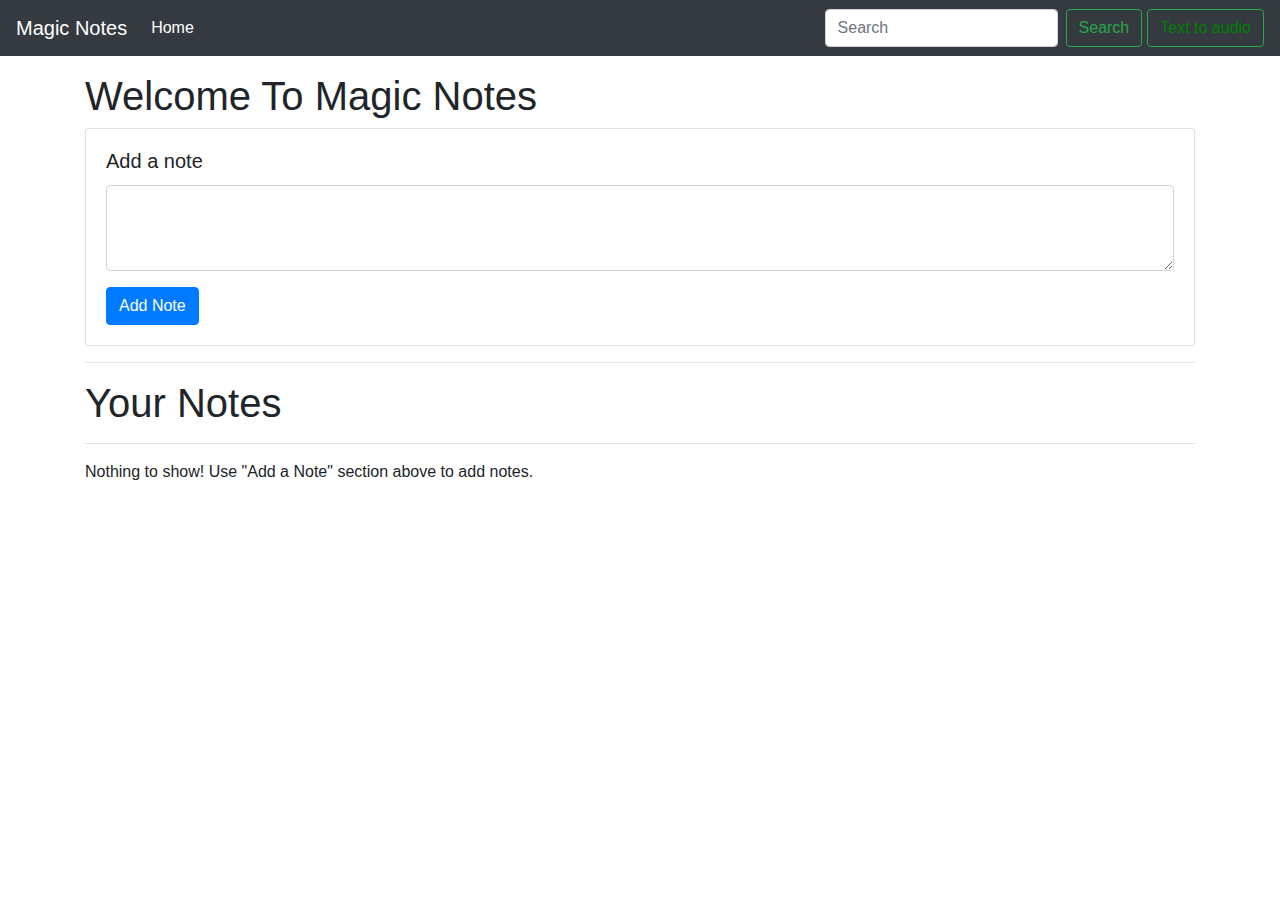
<file: notes.html>
<!DOCTYPE html>
<html lang="en">

<head>
    <meta charset="UTF-8">
    <meta name="viewport" content="width=device-width, initial-scale=1.0">
    <meta http-equiv="X-UA-Compatible" content="ie=edge">
    <title>Notes App</title>
    <link rel="stylesheet" href="https://stackpath.bootstrapcdn.com/bootstrap/4.3.1/css/bootstrap.min.css"
        integrity="sha384-ggOyR0iXCbMQv3Xipma34MD+dH/1fQ784/j6cY/iJTQUOhcWr7x9JvoRxT2MZw1T" crossorigin="anonymous">
</head>

<body>

    <nav class="navbar navbar-expand-lg navbar-dark bg-dark">
        <a class="navbar-brand" href="#">Magic Notes</a>
        <button class="navbar-toggler" type="button" data-toggle="collapse" data-target="#navbarSupportedContent"
            aria-controls="navbarSupportedContent" aria-expanded="false" aria-label="Toggle navigation">
            <span class="navbar-toggler-icon"></span>
        </button>

        <div class="collapse navbar-collapse" id="navbarSupportedContent">
            <ul class="navbar-nav mr-auto">
                <li class="nav-item active">
                    <a class="nav-link" href="#">Home <span class="sr-only">(current)</span></a>
                </li>

            </ul>
            <form class="form-inline my-2 my-lg-0">
                <input class="form-control mr-sm-2" id="searchTxt" type="search" placeholder="Search" aria-label="Search">
                <button class="btn btn-outline-success my-2 my-sm-0" type="submit"style='margin-right:5px'>Search</button>
                <button class="btn btn-outline-success my-2 my-sm-0" type="submit"><a href="text.html" style="color:green">Text to audio</a></button>
            </form>
        </div>
    </nav>


    <div class="container my-3">
        <h1>Welcome To Magic Notes</h1>
        <div class="card">
            <div class="card-body">
                <h5 class="card-title">Add a note</h5>
                <div class="form-group">
                    <textarea class="form-control" id="addTxt" rows="3"></textarea>
                </div>
                <button class="btn btn-primary" id="addBtn">Add Note</button>
            </div>
        </div>
        <hr>
        <h1>Your Notes</h1>
        <hr>
        <div id="notes" class="row container-fluid"> </div>
    </div>

    <script src="https://code.jquery.com/jquery-3.3.1.slim.min.js"
        integrity="sha384-q8i/X+965DzO0rT7abK41JStQIAqVgRVzpbzo5smXKp4YfRvH+8abtTE1Pi6jizo"
        crossorigin="anonymous"></script>
    <script src="https://cdnjs.cloudflare.com/ajax/libs/popper.js/1.14.7/umd/popper.min.js"
        integrity="sha384-UO2eT0CpHqdSJQ6hJty5KVphtPhzWj9WO1clHTMGa3JDZwrnQq4sF86dIHNDz0W1"
        crossorigin="anonymous"></script>
    <script src="https://stackpath.bootstrapcdn.com/bootstrap/4.3.1/js/bootstrap.min.js"
        integrity="sha384-JjSmVgyd0p3pXB1rRibZUAYoIIy6OrQ6VrjIEaFf/nJGzIxFDsf4x0xIM+B07jRM"
        crossorigin="anonymous"></script>
    <script src="notes.js"></script>
</body>

</html>
</file>
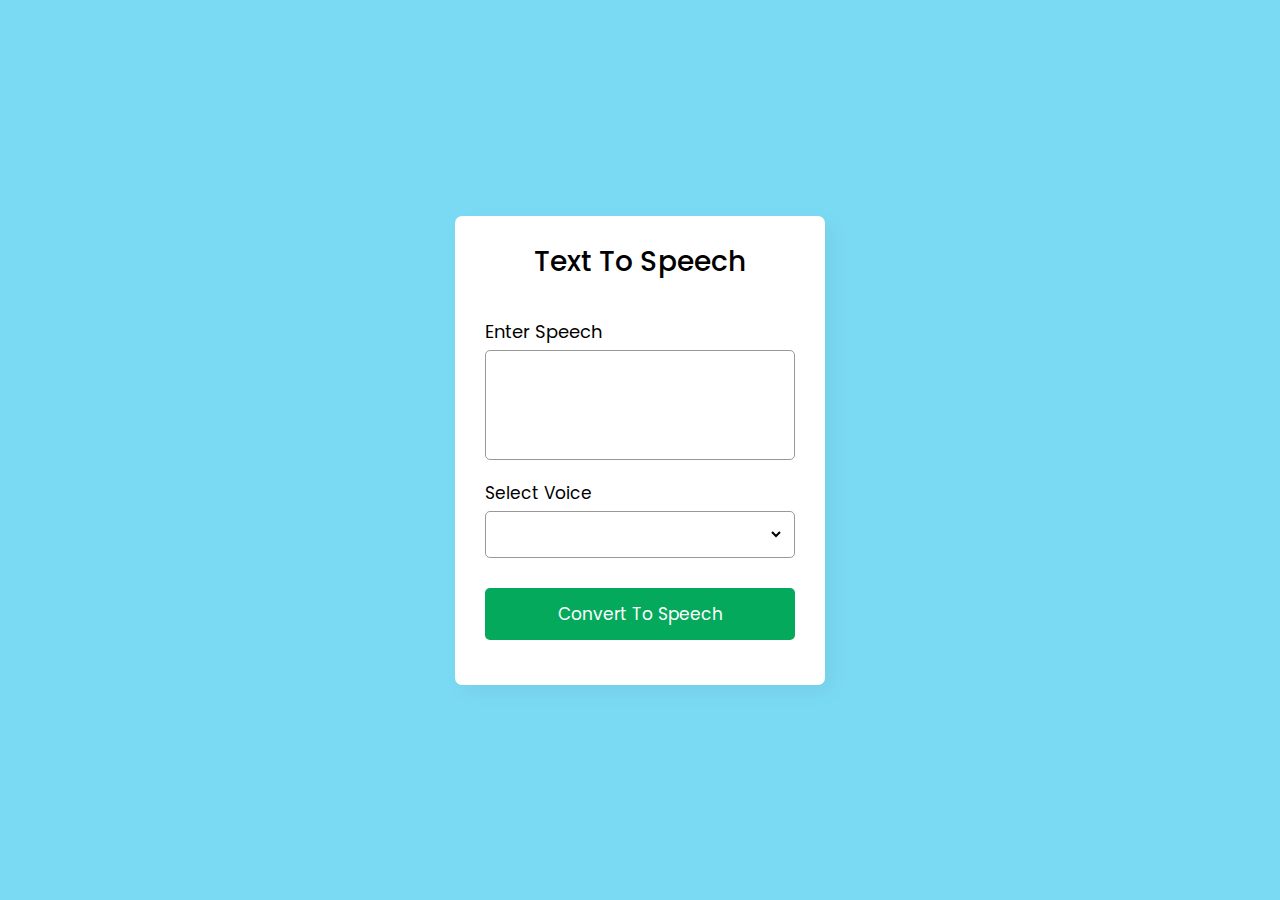
<file: text.html>
<!DOCTYPE html>
<html lang="en" dir="ltr">
  <head>
    <meta charset="utf-8">  
    <title>Text To Speech in JavaScript | CodingNepal</title>
    <link rel="stylesheet" href="text.css">
    <meta name="viewport" content="width=device-width, initial-scale=1.0">
  </head>
  <body>
    <div class="wrapper">
      <header>Text To Speech</header>
      <form action="#">
        <div class="row">
          <label>Enter Speech</label>
          <textarea></textarea>
        </div>
        <div class="row">
          <label>Select Voice</label>
          <div class="outer">
            <select></select>
          </div>
        </div>
        <button>Convert To Speech</button>
      </form>
    </div>
    <script src="text.js"></script>
  </body>
</html>
</file>
<file: text.css>
/* Import Google Font - Poppins */
@import url('https://fonts.googleapis.com/css2?family=Poppins:wght@400;500;600;700&display=swap');
*{
  margin: 0;
  padding: 0;
  box-sizing: border-box;
  font-family: 'Poppins', sans-serif;
}
body{
  display: flex;
  align-items: center;
  justify-content: center;
  min-height: 100vh;
  background:#7bdaf3;
}
::selection{
  color: #fff;
  background: #05a95c;
}
.wrapper{
  width: 370px;
  padding: 25px 30px;
  border-radius: 7px;
  background: #fff;
  box-shadow: 7px 7px 20px rgba(0,0,0,0.05);
}
.wrapper header{
  font-size: 28px;
  font-weight: 500;
  text-align: center;
}
.wrapper form{
  margin: 35px 0 20px;
}
form .row{
  display: flex;
  margin-bottom: 20px;
  flex-direction: column;
}
form .row label{
  font-size: 18px;
  margin-bottom: 5px;
}
form .row:nth-child(2) label{
  font-size: 17px;
}
form :where(textarea, select, button){
  outline: none;
  width: 100%;
  height: 100%;
  border: none;
  border-radius: 5px;
}
form .row textarea{
  resize: none;
  height: 110px;
  font-size: 15px;
  padding: 8px 10px;
  border: 1px solid #999;
}
form .row textarea::-webkit-scrollbar{
  width: 0px;
}
form .row .outer{
  height: 47px;
  display: flex;
  padding: 0 10px;
  align-items: center;
  border-radius: 5px;
  justify-content: center;
  border: 1px solid #999;
}
form .row select{
  font-size: 14px;
  background: none;
}
form .row select::-webkit-scrollbar{
  width: 8px;
}
form .row select::-webkit-scrollbar-track{
  background: #fff;
}
form .row select::-webkit-scrollbar-thumb{
  background: #888;
  border-radius: 8px;
  border-right: 2px solid #ffffff;
}
form button{
  height: 52px;
  color: #fff;
  font-size: 17px;
  cursor: pointer;
  margin-top: 10px;
  background: #05a95c;
  transition: 0.3s ease;
}
form button:hover{
  background: #228C22;
}
@media(max-width: 400px){
  .wrapper{
    max-width: 345px;
    width: 100%;
  }
}
</file>
